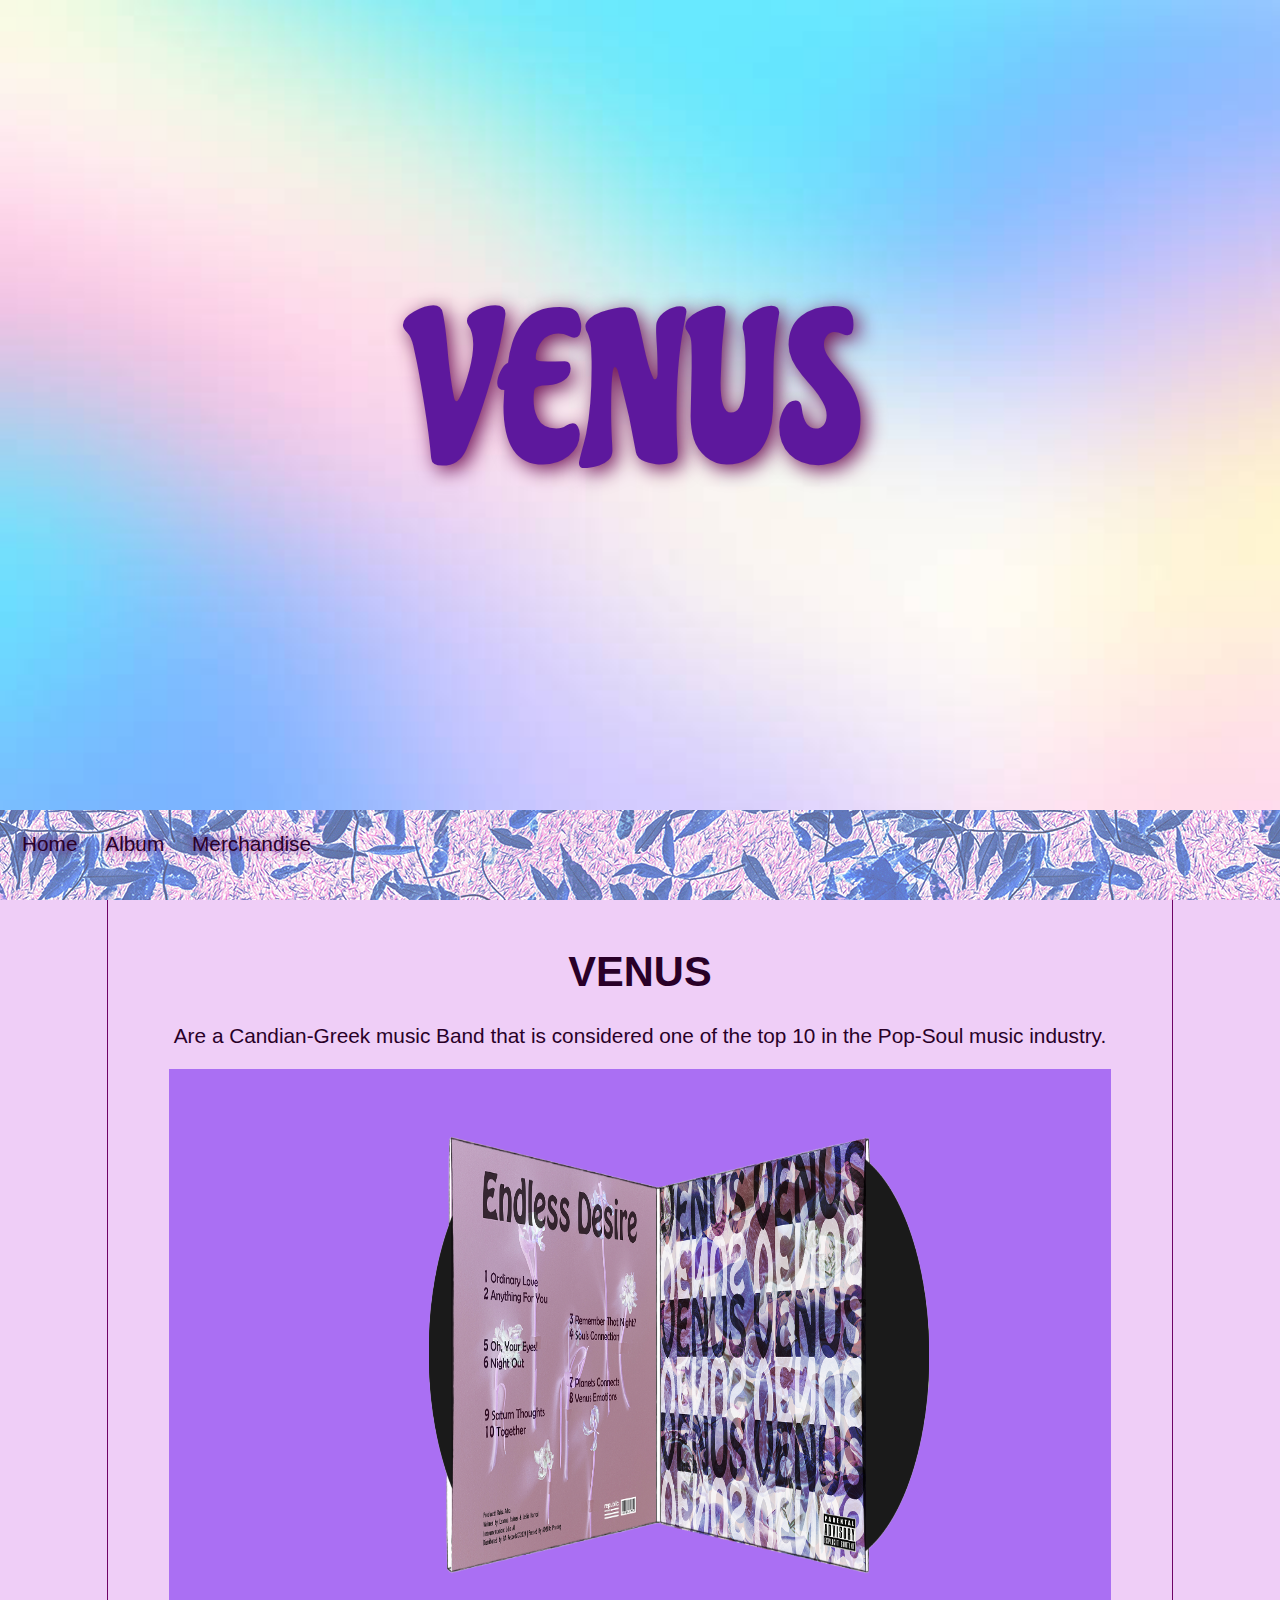
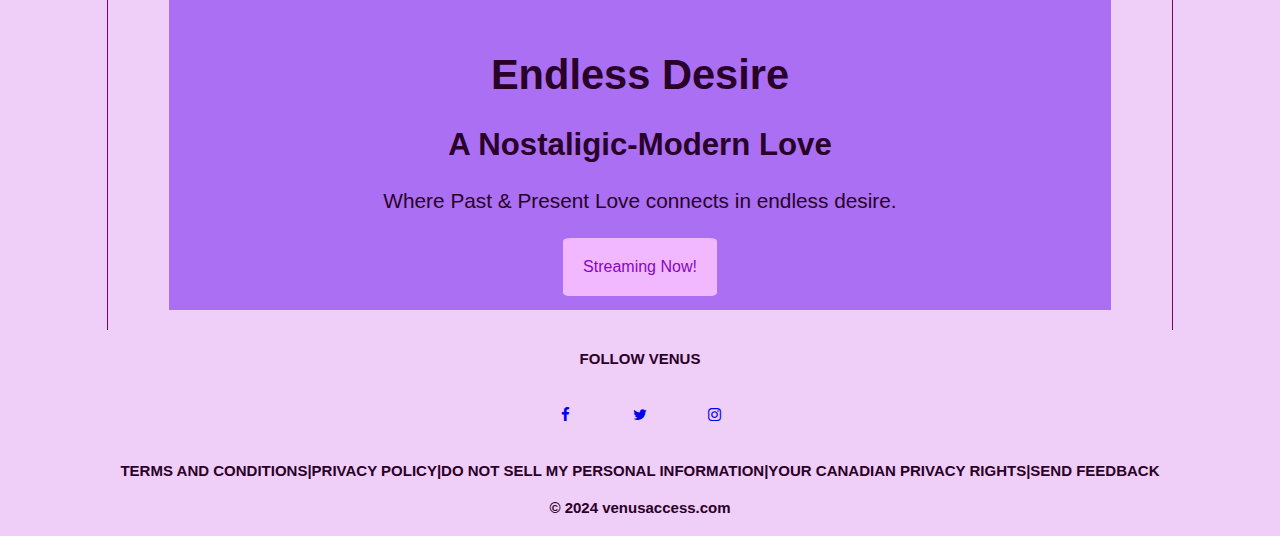
<file: recordalbum/index.html>
<!DOCTYPE html>
<html id="Home" lang="en">

<head>
<title>Final Assignment</title>
<meta charset="UTF-8">
<meta name="description" content="Studio Assignment">
<link href="css/style.css" rel="stylesheet" type="text/css">
</head>

<body>
<div class="wrapper">

    <div class="header">
        <h1>VENUS</h1>
    </div>


    <div class="nav">
         <ol>
            <li><a href="index.html">Home</a></li>
            <li><a href="album.html">Album</a></li>
            <li><a href="merch.html">Merchandise </a></li>
         </ol>
    </div>


    <div class="main">
        <h1>VENUS</h1>
        <p>Are a Candian-Greek music Band that is considered one of the top 10 in the Pop-Soul
            music industry.
        </p>
        
        <section id="album">
            <img src="img/album.png" alt="Album">
            <h1>Endless Desire</h1>
            <h2>A Nostaligic-Modern Love</h2>
            <p>Where Past & Present Love connects in endless desire.</p>
            <button>Streaming Now!</button>
        </section>


    </div>


    <div class="footer">

    <link rel="stylesheet" href="https://cdnjs.cloudflare.com/ajax/libs/font-awesome/4.7.0/css/font-awesome.min.css">

        <h4>FOLLOW VENUS</h4>
            <a href="#" class="fa fa-facebook"></a>
            <a href="#" class="fa fa-twitter"></a>
            <a href="#" class="fa fa-instagram"></a>
        <h4>TERMS AND CONDITIONS|PRIVACY POLICY|DO NOT SELL MY PERSONAL INFORMATION|YOUR CANADIAN PRIVACY RIGHTS|SEND FEEDBACK</h4>
    </div>

    <div class="copy">
        <h4>&copy; 2024 venusaccess.com</h4>
    </div>

</div>  

</body>

</html>
</file>
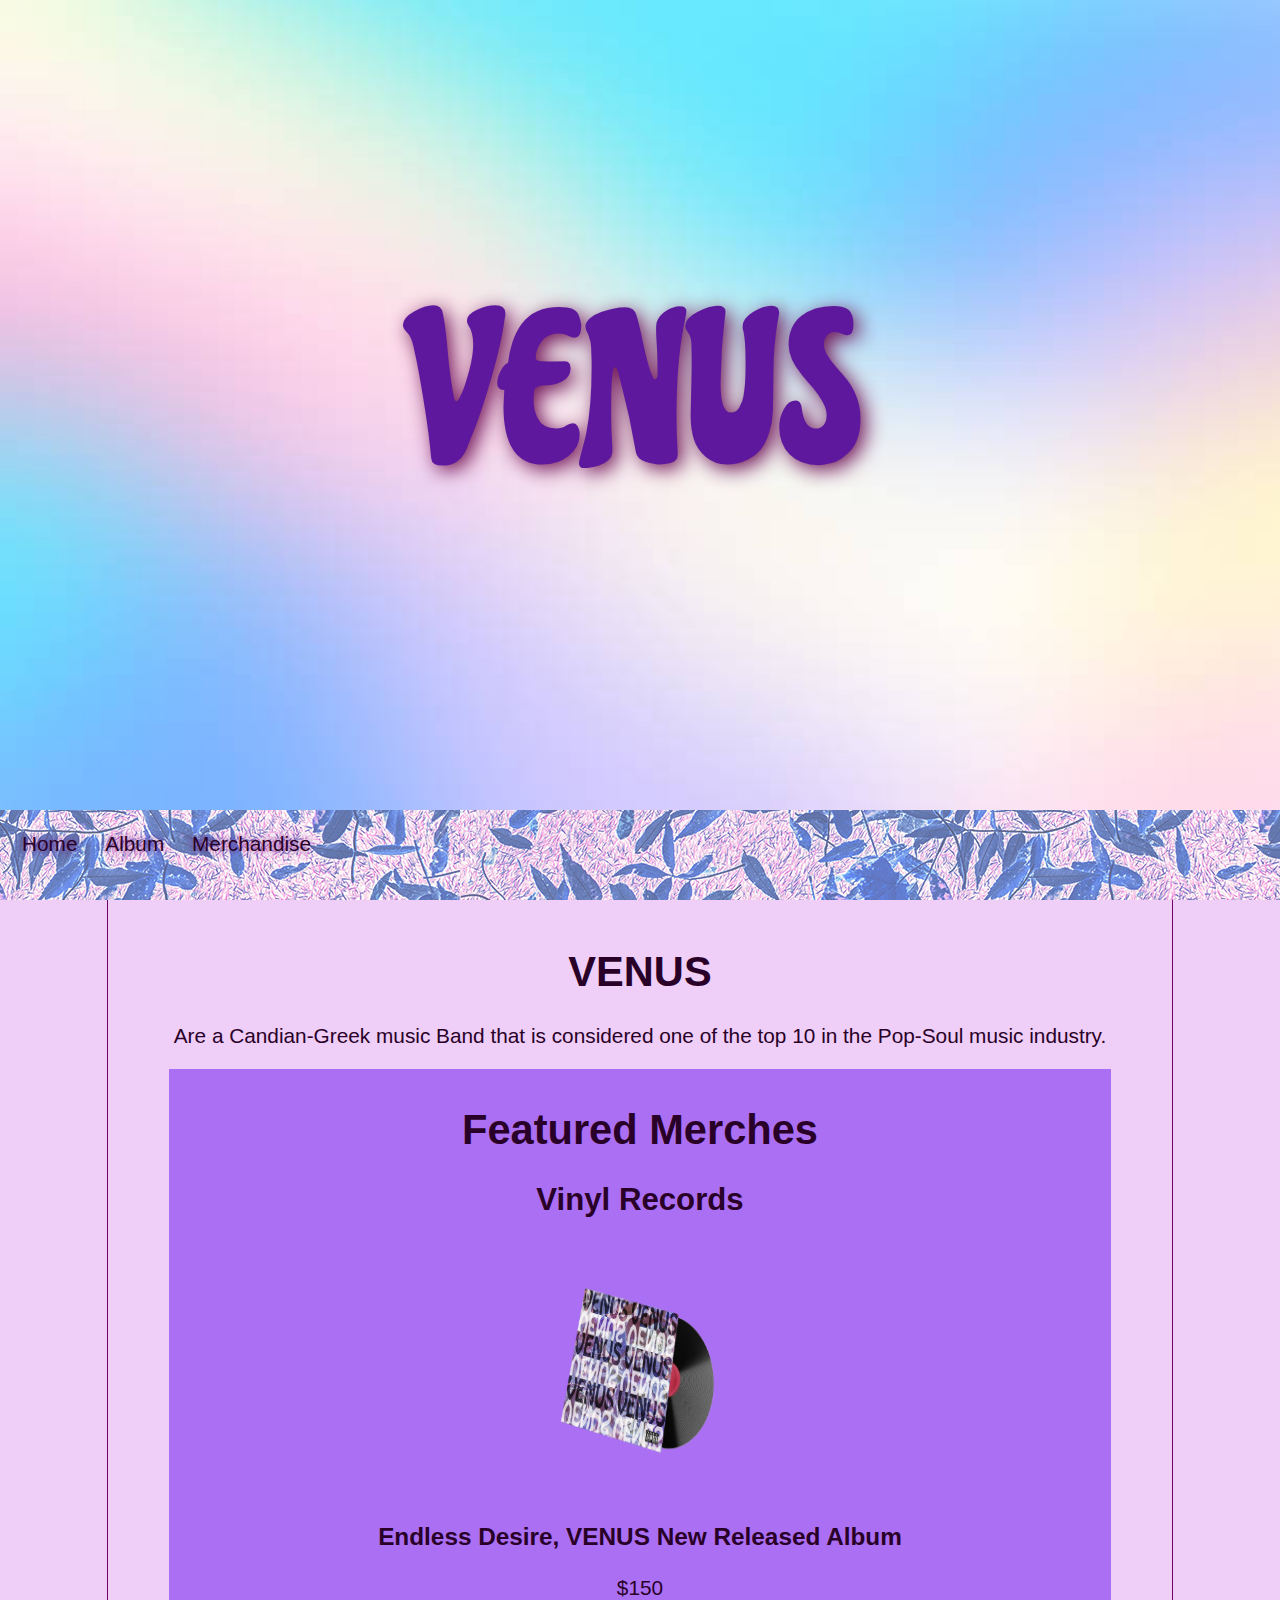
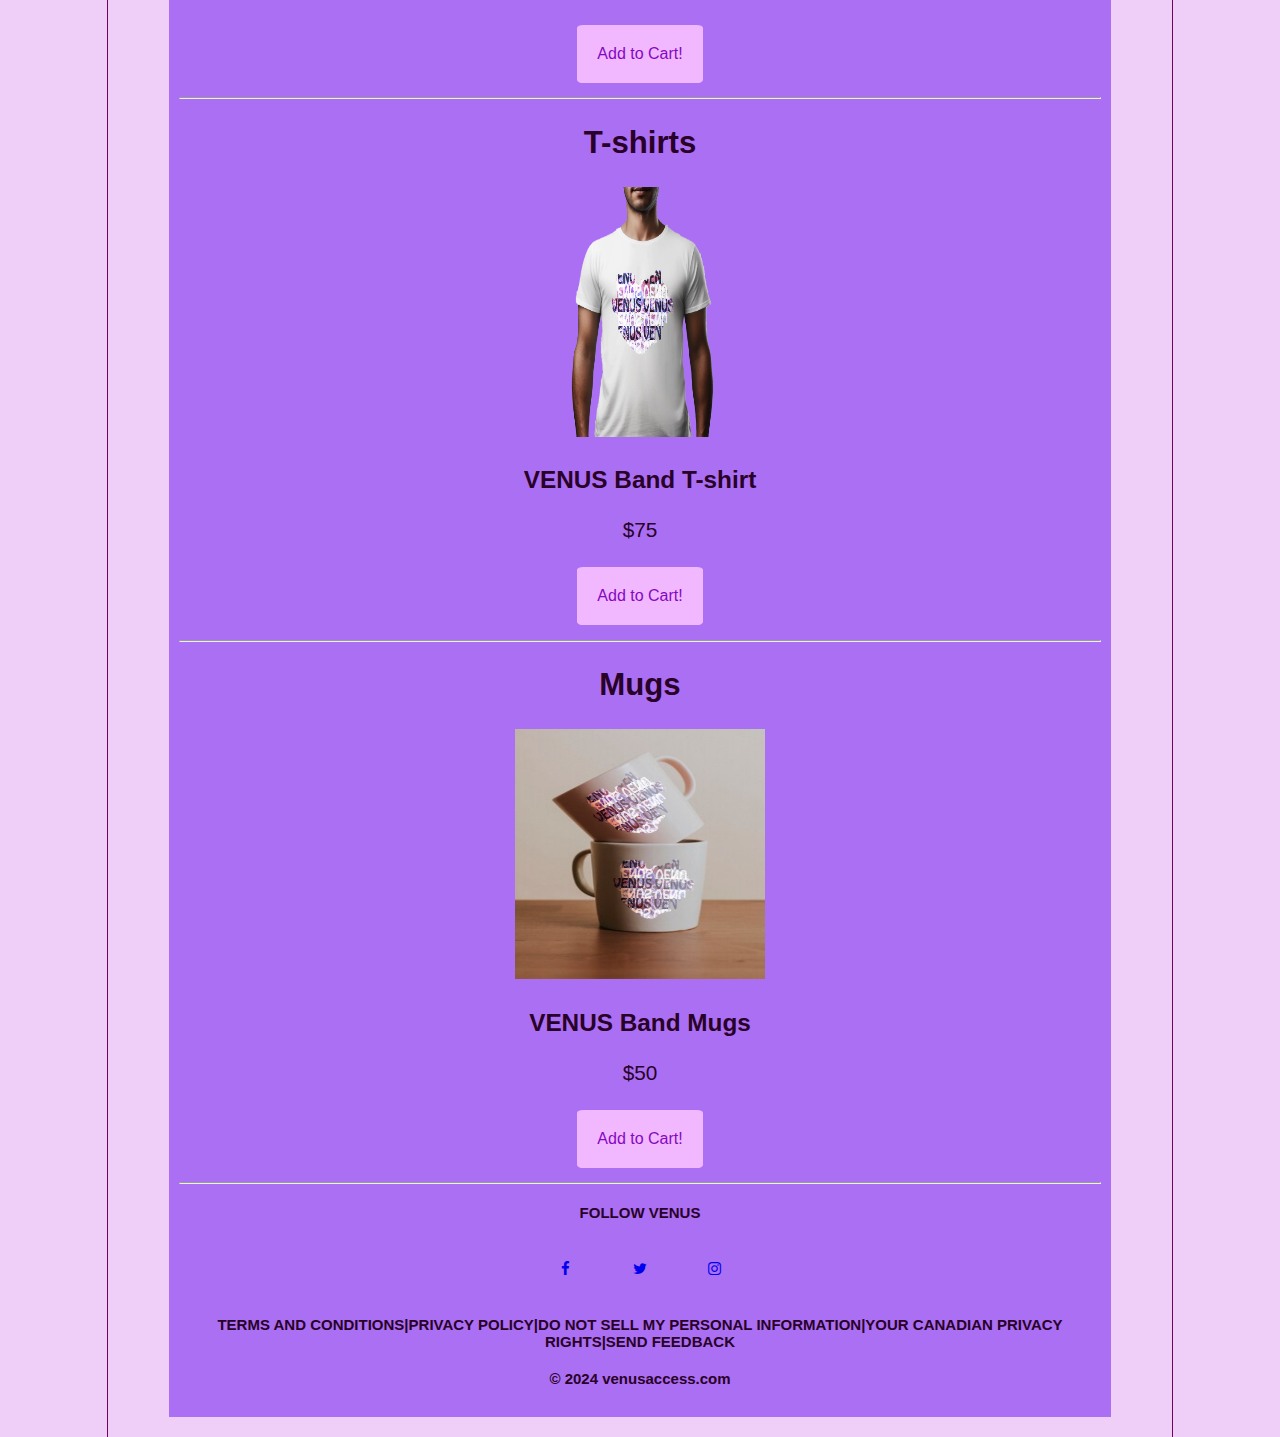
<file: recordalbum/merch.html>
<!DOCTYPE html>
<html id="Home" lang="en">

<head>
<title>Final Assignment</title>
<meta charset="UTF-8">
<meta name="description" content="Studio Assignment">
<link href="css/style.css" rel="stylesheet" type="text/css">
</head>

<body>
<div class="wrapper">

    <div class="header">
        <h1>VENUS</h1>
    </div>


    <div class="nav">
         <ol>
            <li><a href="index.html">Home</a></li>
            <li><a href="album.html">Album</a></li>
            <li><a href="merch.html">Merchandise </a></li>
         </ol>
    </div>


    <div class="main">
        <h1>VENUS</h1>
        <p>Are a Candian-Greek music Band that is considered one of the top 10 in the Pop-Soul
            music industry.
        </p>
        <section id="Merchandise">
            <h1>Featured Merches</h1>
            <div class="merches">

            <div>
                <h2>Vinyl Records</h2>
                <img src="img/vinylrecord.png" alt="vinylrecord">
                <h3>Endless Desire, VENUS New Released Album</h3>
                <p>$150</p>
                 <button>Add to Cart!</button>
            </div>
<hr>
            <div>
                <h2>T-shirts</h2>
                <img src="img/tshirt.png" alt="t-shirt">
                <h3>VENUS Band T-shirt</h3>
                <p>$75</p>
                <button>Add to Cart!</button>
            </div>
<hr>
            <div>
                <h2>Mugs</h2>
                <img src="img/mug1.png" alt="mug">
                <h3>VENUS Band Mugs</h3>
                <p>$50</p>
                <button>Add to Cart!</button>
            </div>
<hr>
    </div>


    <div class="footer">
        <link rel="stylesheet" href="https://cdnjs.cloudflare.com/ajax/libs/font-awesome/4.7.0/css/font-awesome.min.css">

        <h4>FOLLOW VENUS</h4>
            <a href="#" class="fa fa-facebook"></a>
            <a href="#" class="fa fa-twitter"></a>
            <a href="#" class="fa fa-instagram"></a>
        <h4>TERMS AND CONDITIONS|PRIVACY POLICY|DO NOT SELL MY PERSONAL INFORMATION|YOUR CANADIAN PRIVACY RIGHTS|SEND FEEDBACK</h4>
    </div>
    
    <div class="copy">
        <h4>&copy; 2024 venusaccess.com</h4>
    </div>

</div>  

</body>

</html>
</file>
<file: recordalbum/css/style.css>
@import url('https://fonts.googleapis.com/css2?family=Chicle&family=Jim+Nightshade&family=New+Rocker&family=Permanent+Marker&family=Texturina:ital,opsz,wght@0,12..72,100..900;1,12..72,100..900&display=swap');


html {
    font-family: Verdana, Geneva, Tahoma, sans-serif;
    font-size: 1.3em;
    scroll-behavior: smooth;
    background-color: #efcef7;
    color: rgb(41, 0, 40);

}

body {
    margin: 0;
}

/* Header */
.header {
    height: 90vh;
    background-image: url(../img/background.jpg);
    background-size: 100% 100%;
    background-attachment: fixed;
}

.header h1 {
    font-family: "Chicle", serif;
    font-weight: 400;
    font-style: normal;
    margin: 0;
    color: rgb(93, 24, 157);
    font-size: 10em;
    text-align: center;
    padding-top: 30vh;
    text-shadow: 0px 0px 10px lightpink;
    transition: .3s all ease;
}

.header h1:hover {
    text-shadow: 5px 5px 20px rgb(113, 20, 88);
}


/* Navigation */
.nav {
    height: 10vh;
    background-color: rgb(242, 220, 238);
    background-image: url(../img/INSERT\ BACK.png);
    position: sticky;
    top: 0;
    z-index: 1000;
}

.nav ol{
    margin: 0;
    padding: 0;
}

.nav ol li {
    display: inline-block;
    margin: 22px 0 0 22px;
}

.nav ol li a {
    color: rgb(41, 0, 40);
    text-decoration: none;
    text-shadow: 0px 0px 10px #6f0f85;
    transition: .3s all ease;
    text-decoration-thickness: bold;
}

.nav ol li a:hover {
    text-shadow: 5px 5px 15px #8d8090;
}

.main {
    width: 80%;
    margin: auto;
    border-left: 1px solid rgb(111, 3, 102);
    border-right: 1px solid rgb(111, 3, 102);
    padding: 20px;
    text-align: center;
}

[alt="Album"]{
    width: 500px;
    height: 500px;
    margin:20px 250px 20px ;
}

[alt="AlbumFront"]{
    width: 500px;
    height: 500px;
    margin:auto;
}

[alt="AlbumBack"]{
    width: 500px;
    height: 500px;
    margin:auto;
}

[alt="vinylrecord"]{
    width: 250px;
    height: 250px;
    margin:auto;
}
[alt="t-shirt"]{
    width: 250px;
    height: 250px;
    margin:auto;
}
[alt="mug"]{
    width: 250px;
    height: 250px;
    margin: auto;
}

section {
    width: 90%;
    background-color: #aa6ff3;
    margin: auto;
    padding: 10px;
}

section button {
    background-color: #f1b8ff;
    border: none;
    border-radius: 5%;
    color: rgb(134, 7, 193);
    padding: 20px;
    text-align: center;
    box-shadow: #33053c;
    display: inline-block;
    font-size: 16px;
    margin: 4px 2px;
}

section button:hover{
    text-shadow: 5px 5px 15px #47099f;
}
.fa {
    padding: 20px;
    font-size: 30px;
    width: 30px;
    text-align: center;
    text-decoration: none;
    border-radius: 50%;
  }
.footer {
    font-size: 15px;
}
  .footer, .copy {
    font-size: 15px;
    text-align: center;
  }
</file>
